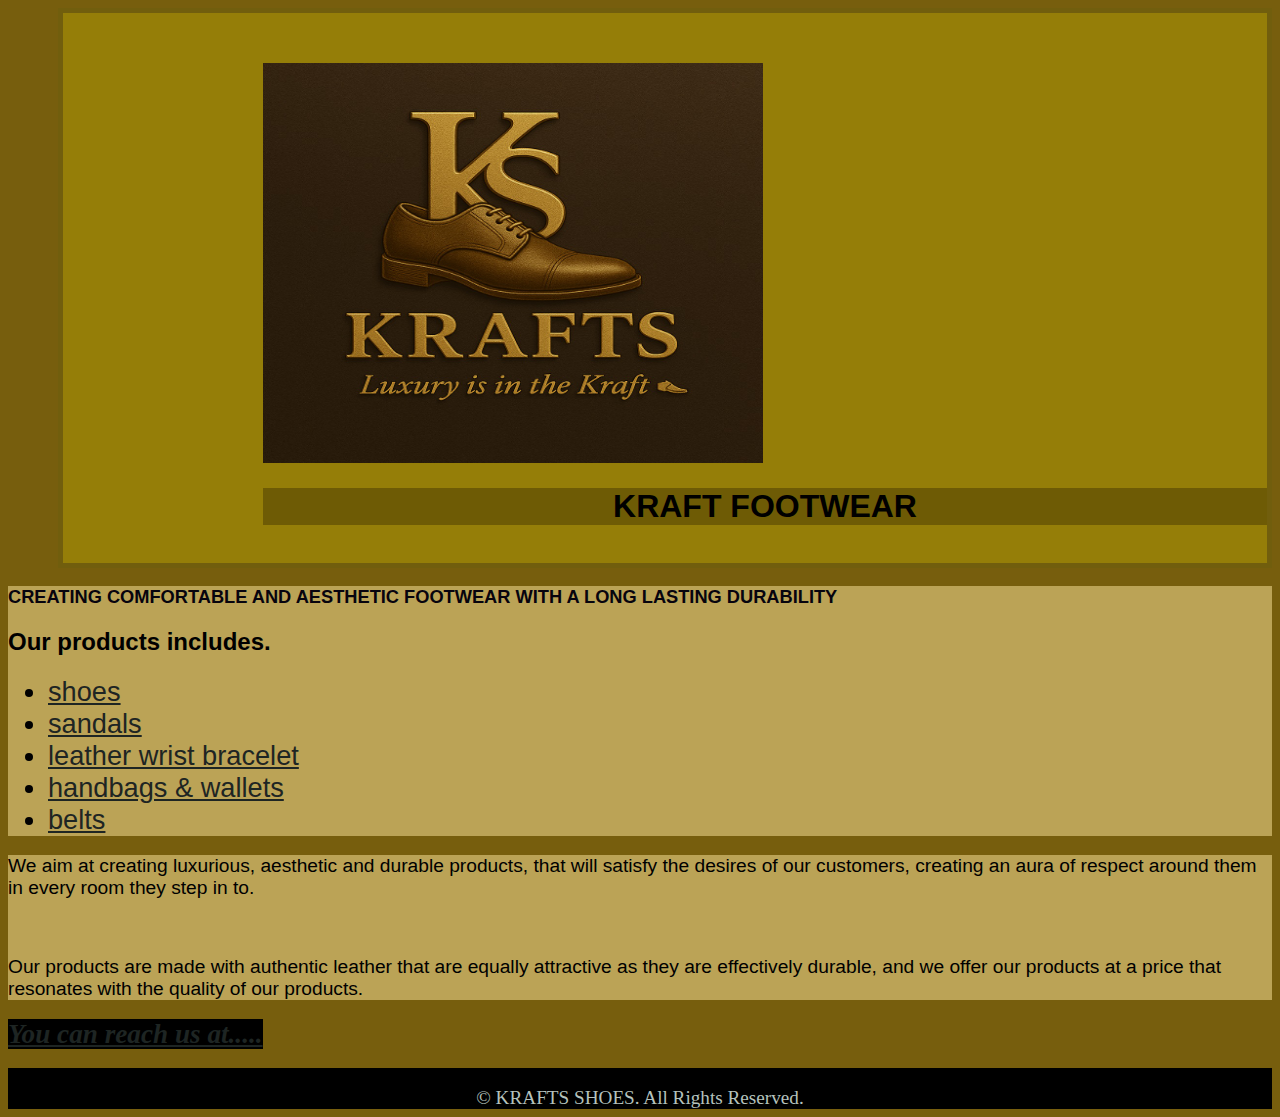
<file: index.html>
<!DOCTYPE html>
<html>
    <head>
        <link rel="stylesheet" href="style.css"/>
        <meta charset="UTF-8">
        <title>KRAFTS SHOES homepage</title>
        <style>
               #firs{
                  padding-top: 30px;
                  border-top: 10px solid rgb(196, 162, 13);
               }
        </style>
    </head>
    <body>
        <div class="firstdiv">
           <img src="./assets/shoe brand.jpg"/>
           <h1>kraft footwear</h1>
        </div>
        <div id="first">
             <p class="paragraph1"> CREATING COMFORTABLE AND AESTHETIC FOOTWEAR WITH A LONG LASTING DURABILITY</p>
             <h2 class="h21">Our products includes.</h2>
                  <ul>
                     <li><a href="./shoes.html">shoes</a></li>
                     <li><a href="./sandals.html">sandals</a></li>
                     <li><a href="./bracelet.html">leather wrist bracelet</a></li>
                     <li><a href="./handbag.html">handbags & wallets</a></li>
                     <li><a href="./belts.html">belts</a></li>
                  </ul>
        </div>
    </hr>
        <div id="first">
            <p id="motto">We aim at creating luxurious, aesthetic and durable products, that will satisfy the desires of our customers, creating an aura of respect around them in every room they step in to.</p>
        </br>
            <p id="motto">Our products are made with authentic leather that are equally attractive as they are effectively durable, and we offer our products at a price that resonates with the quality of our products.</p>
        </div>
        <div style="font-family: Cambria, Cochin, Georgia, Times, 'Times New Roman', serif;">
           <a style="font-size: 1.7rem; font-style: italic;font-weight:bold;background-color: black;" href="./contact.html">You can reach us at.....</a>
        </div>
    </br>
        <footer style="padding-top: 19px; text-align: center; font-family: 'Times New Roman', Times, serif; text-transform: capitalize; font-size: 1.2rem;color: rgb(181, 194, 189);background-color: black;">© KRAFTS SHOES. All rights reserved. </footer>
    </body>
</html>
</file>
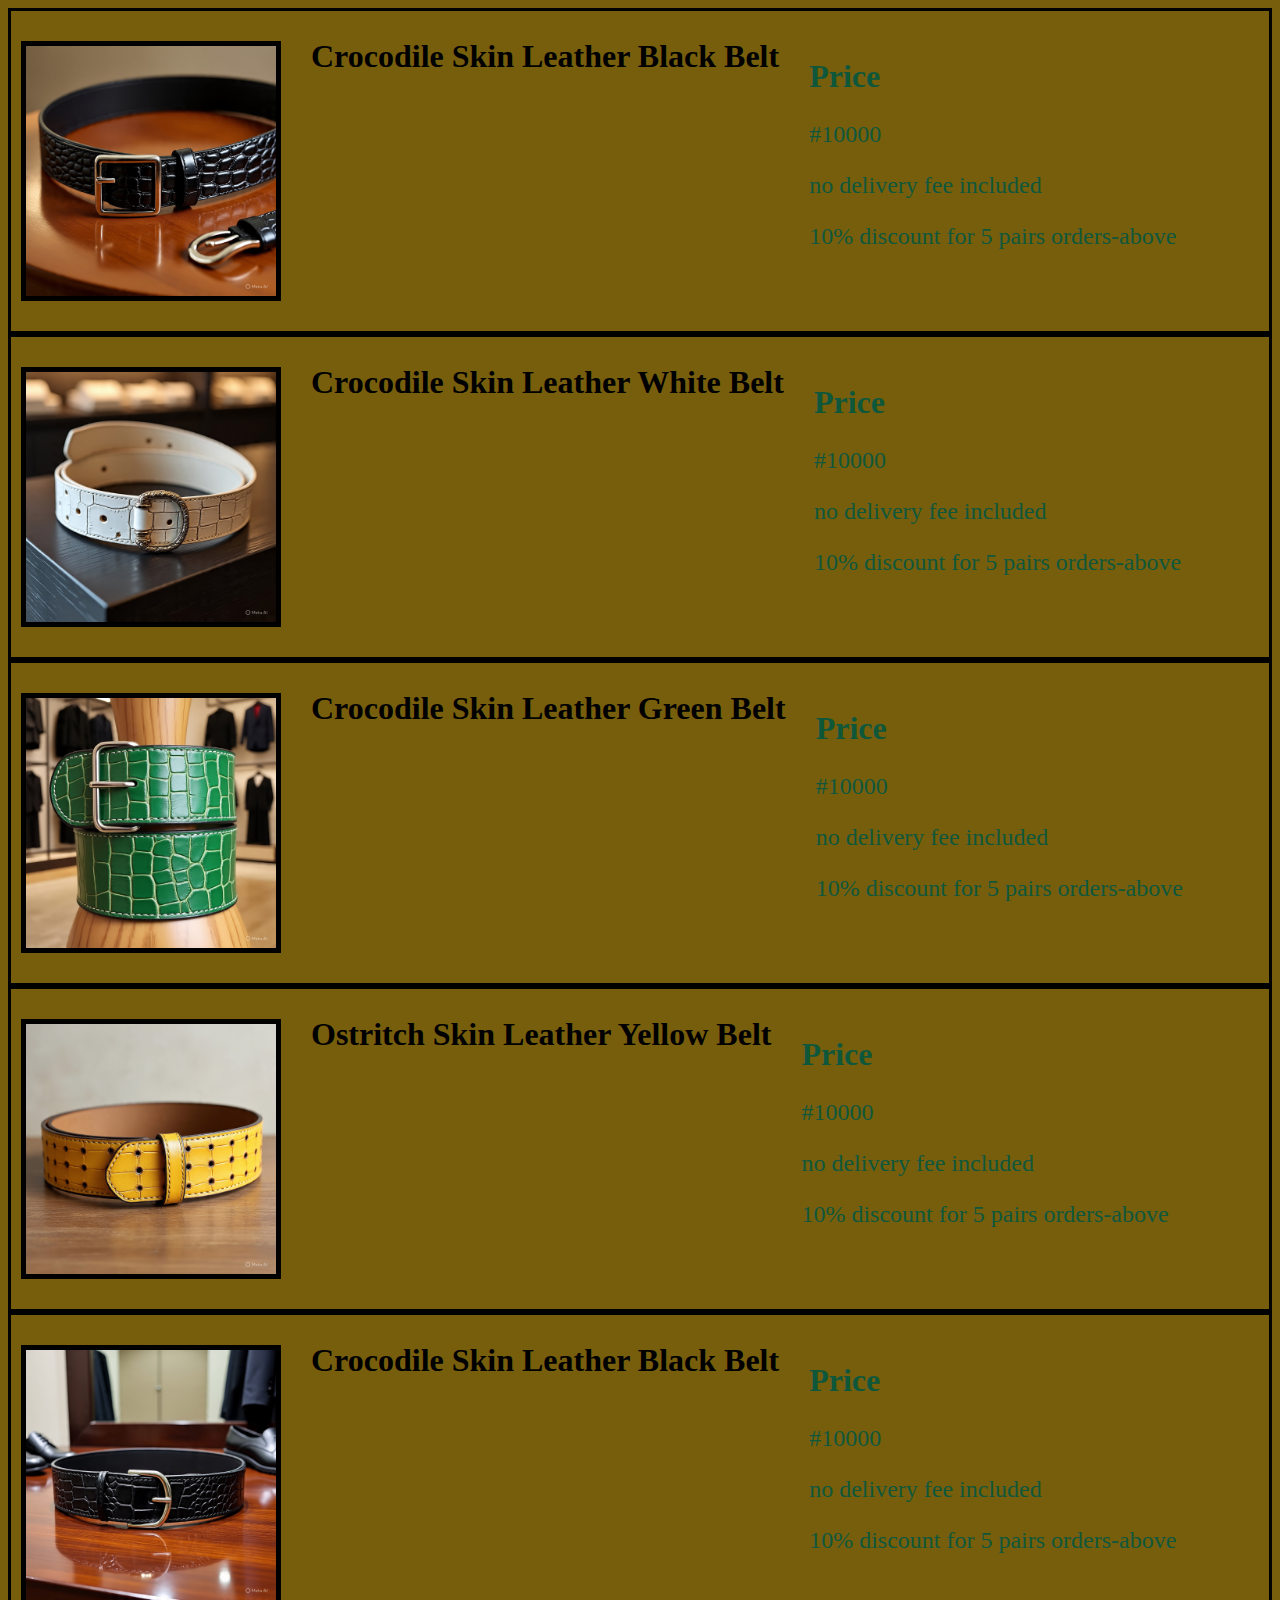
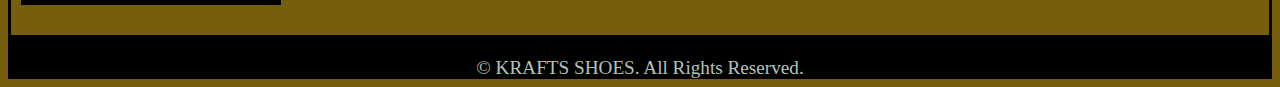
<file: belts.html>
<head>
    <title>belt page</title>
    <meta charset="UTF-8">
    <link rel="stylesheet" href="style.css"/>
    <style>
        h2{
            font-size: 2rem;
            font-weight: bold;
            font-family: 'Times New Roman', Times, serif;
            text-transform: capitalize;
        }
        p{
            font-size: 1.5rem;
        }
    </style>
</head>
<body class="beltpage">
    <div id="main">
        <div id="img">
             <img class="shoes" src="./assets/belt 1.jpg"/>
             </div>
        <div id="description">
             <h2>crocodile skin leather black belt </h2>
        </div>
             </hr><div class="price">
            <h2>price</h2>
            <p>#10000</p>
            <p>no delivery fee included</p>
            <p>10% discount for 5 pairs orders-above</p>
        </div>
    </div>
    <div id="main">
        <div id="img">
             <img class="shoes" src="./assets/belt 2.jpg"/>
             </div>
        <div id="description">
             <h2>crocodile skin leather white belt </h2>
        </div>
             </hr><div class="price">
            <h2>price</h2>
            <p>#10000</p>
            <p>no delivery fee included</p>
            <p>10% discount for 5 pairs orders-above</p>
        </div>
    </div>
    <div id="main">
        <div id="img">
             <img class="shoes" src="./assets/belt 3.jpg"/>
             </div>
        <div id="description">
             <h2>crocodile skin leather green belt </h2>
        </div>
             </hr><div class="price">
            <h2>price</h2>
            <p>#10000</p>
            <p>no delivery fee included</p>
            <p>10% discount for 5 pairs orders-above</p>
        </div>
    </div>

    <div id="main">
        <div id="img">
             <img class="shoes" src="./assets/belt 5.jpg"/>
             </div>
        <div id="description">
             <h2>ostritch skin leather yellow belt </h2>
        </div>
             </hr><div class="price">
            <h2>price</h2>
            <p>#10000</p>
            <p>no delivery fee included</p>
            <p>10% discount for 5 pairs orders-above</p>
        </div>
    </div>
    <div id="main">
        <div id="img">
             <img class="shoes" src="./assets/belt 6.jpg"/>
             </div>
        <div id="description">
             <h2>crocodile skin leather black belt </h2>
        </div>
             </hr><div class="price">
            <h2>price</h2>
            <p>#10000</p>
            <p>no delivery fee included</p>
            <p>10% discount for 5 pairs orders-above</p>
        </div>
    </div>
 <footer style="padding-top: 19px; text-align: center; font-family: 'Times New Roman', Times, serif; text-transform: capitalize; font-size: 1.2rem;color: rgb(181, 194, 189);background-color: black;">© KRAFTS SHOES. All rights reserved. </footer>
</body>
</file>
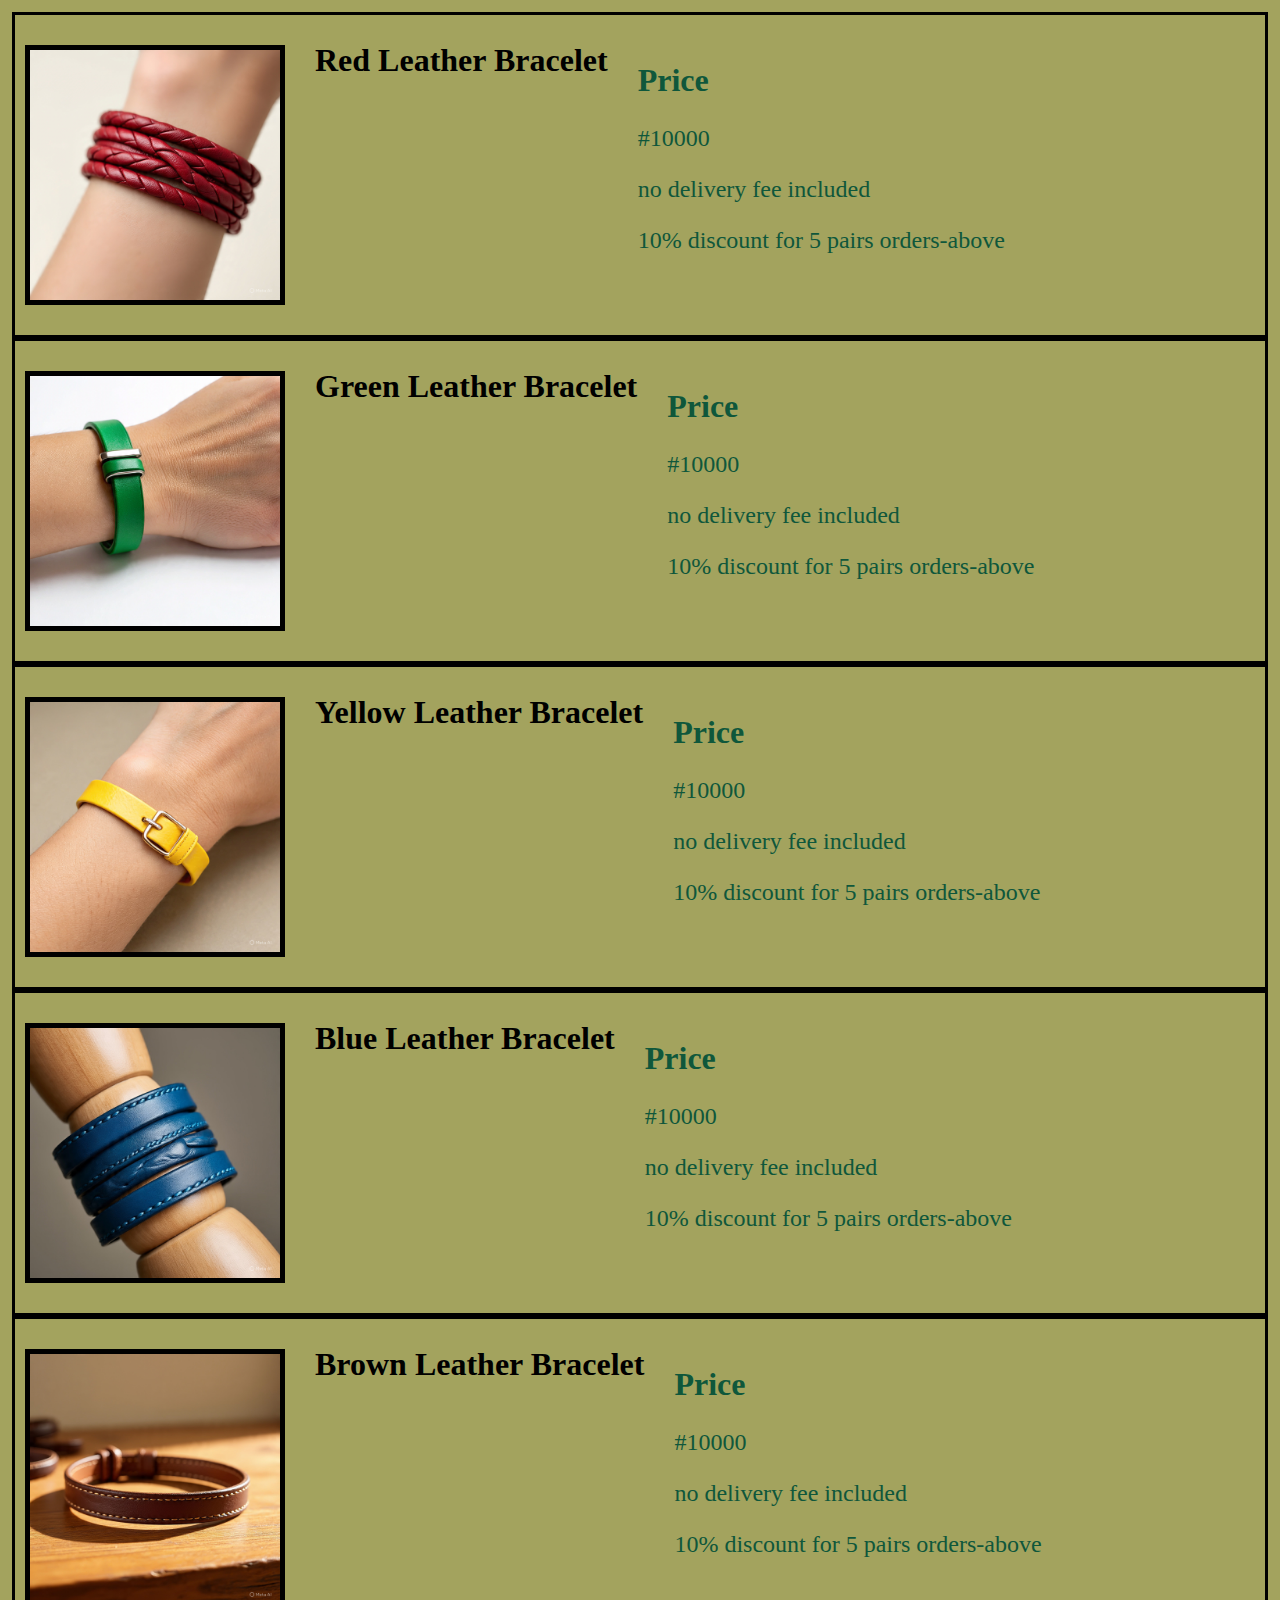
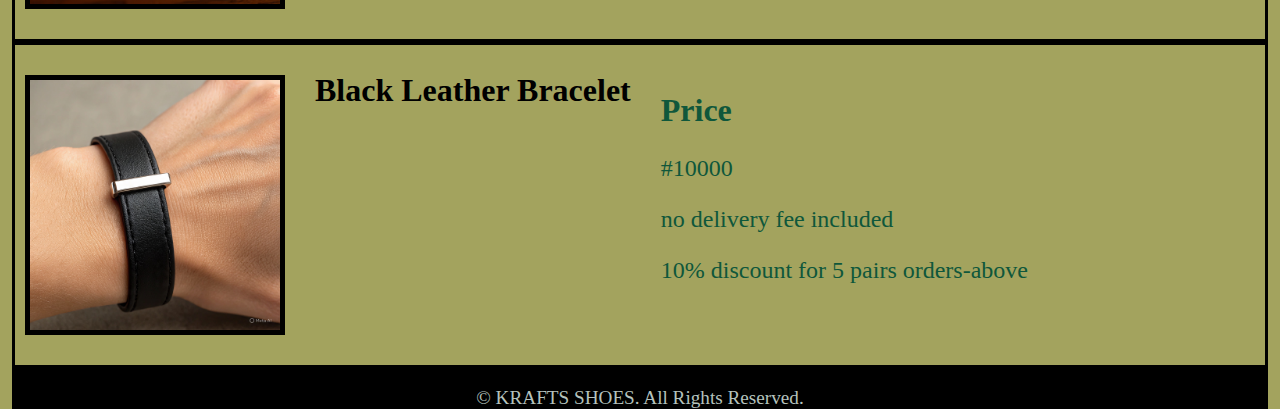
<file: bracelet.html>
<head>
    <title>belt page</title>
    <meta charset="UTF-8">
    <link rel="stylesheet" href="style.css"/>
    <style>
        h2{
            font-size: 2rem;
            font-weight: bold;
            font-family: 'Times New Roman', Times, serif;
            text-transform: capitalize;
        }
        p{
            font-size: 1.5rem;
        }
    </style>
</head>
<body class="braceletpage">
     <div id="main">
        <div id="img">
             <img class="shoes" src="./assets/bracelet 1.jpg"/>
             </div>
        <div id="description">
             <h2>red leather bracelet</h2>
        </div>
             </hr><div class="price">
            <h2>price</h2>
            <p>#10000</p>
            <p>no delivery fee included</p>
            <p>10% discount for 5 pairs orders-above</p>
        </div>
    </div>
    
</body><div id="main">
        <div id="img">
             <img class="shoes" src="./assets/bracelet 2.jpg"/>
             </div>
        <div id="description">
             <h2>green leather bracelet</h2>
        </div>
             </hr><div class="price">
            <h2>price</h2>
            <p>#10000</p>
            <p>no delivery fee included</p>
            <p>10% discount for 5 pairs orders-above</p>
        </div>
    </div>
    <div id="main">
        <div id="img">
             <img class="shoes" src="./assets/bracelet 3.jpg"/>
             </div>
        <div id="description">
             <h2>yellow leather bracelet</h2>
        </div>
             </hr><div class="price">
            <h2>price</h2>
            <p>#10000</p>
            <p>no delivery fee included</p>
            <p>10% discount for 5 pairs orders-above</p>
        </div>
    </div>

</body><div id="main">
        <div id="img">
             <img class="shoes" src="./assets/bracelet 4.jpg"/>
             </div>
        <div id="description">
             <h2>blue leather bracelet</h2>
        </div>
             </hr><div class="price">
            <h2>price</h2>
            <p>#10000</p>
            <p>no delivery fee included</p>
            <p>10% discount for 5 pairs orders-above</p>
        </div>
    </div>
    <div id="main">
        <div id="img">
             <img class="shoes" src="./assets/bracelet 5.jpg"/>
             </div>
        <div id="description">
             <h2>brown leather bracelet</h2>
        </div>
             </hr><div class="price">
            <h2>price</h2>
            <p>#10000</p>
            <p>no delivery fee included</p>
            <p>10% discount for 5 pairs orders-above</p>
        </div>
    </div>
    <div id="main">
        <div id="img">
             <img class="shoes" src="./assets/bracelet 6.jpg"/>
             </div>
        <div id="description">
             <h2>black leather bracelet</h2>
        </div>
             </hr><div class="price">
            <h2>price</h2>
            <p>#10000</p>
            <p>no delivery fee included</p>
            <p>10% discount for 5 pairs orders-above</p>
        </div>
    </div>
     <footer style="padding-top: 19px; text-align: center; font-family: 'Times New Roman', Times, serif; text-transform: capitalize; font-size: 1.2rem;color: rgb(181, 194, 189);background-color: black;">© KRAFTS SHOES. All rights reserved. </footer>
</body>
</file>
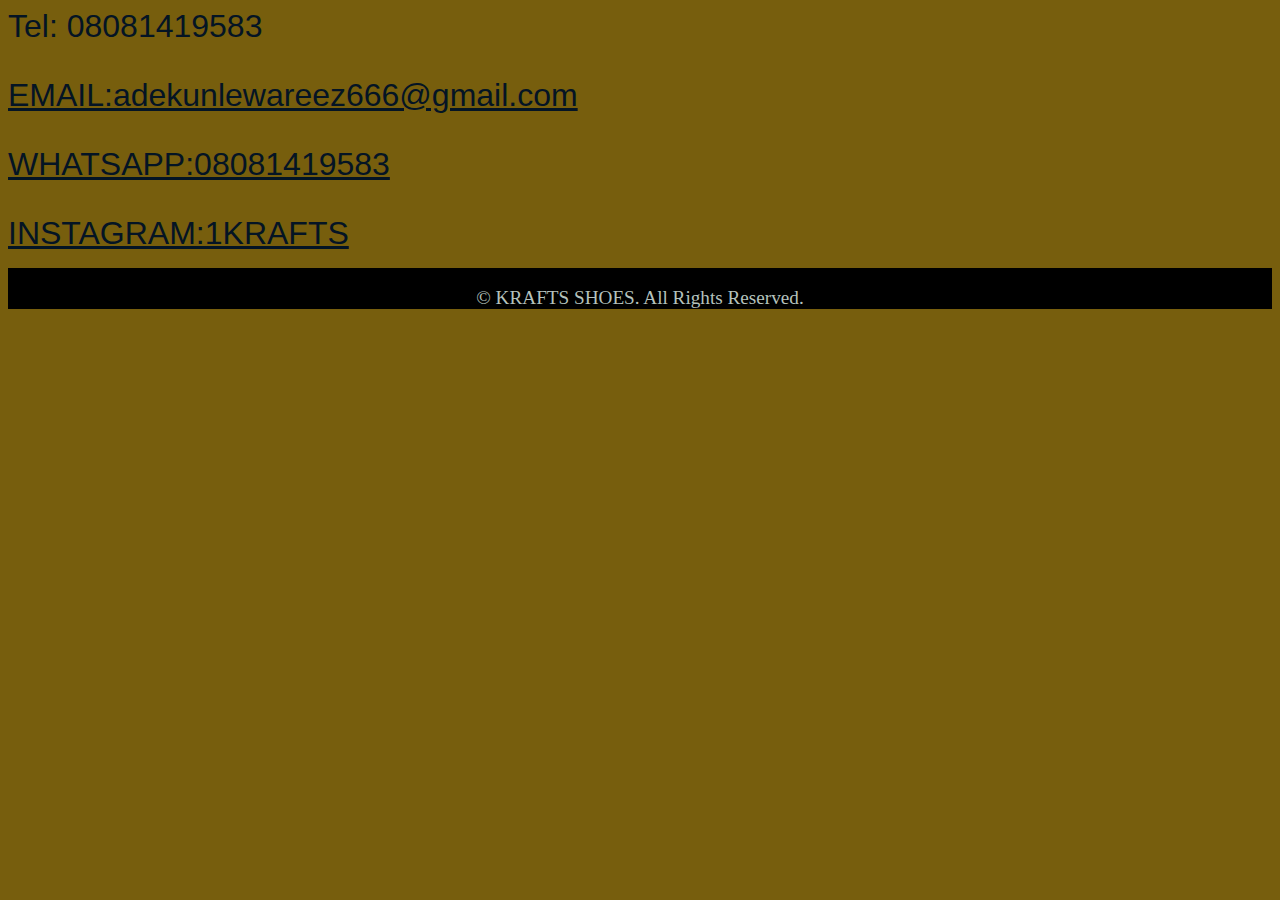
<file: contact.html>
<head>
    <link rel="stylesheet" href="./style.css"/>
    <meta charset="UTF-8">
    <title>Contact Page</title>
</head>
<body>
     <p class="contact">
         Tel: 08081419583 
     </p>
     <p class="contact">
         <a class="contact" href="mailto:adekunlewareez666@gmail.com">EMAIL:adekunlewareez666@gmail.com</a>
     </p>
     <p class="contact">
         <a class="contact"  href="https://wa.me/08024795349">WHATSAPP:08081419583</a>
     </p>
     <p>
         <a class="contact"  href=https://www.instagram.com/1krafts>INSTAGRAM:1KRAFTS</a> 
     </p>
 <footer style="padding-top: 19px; text-align: center; font-family: 'Times New Roman', Times, serif; text-transform: capitalize; font-size: 1.2rem;color: rgb(181, 194, 189);background-color: black;">© KRAFTS SHOES. All rights reserved. </footer>
</body>
</file>
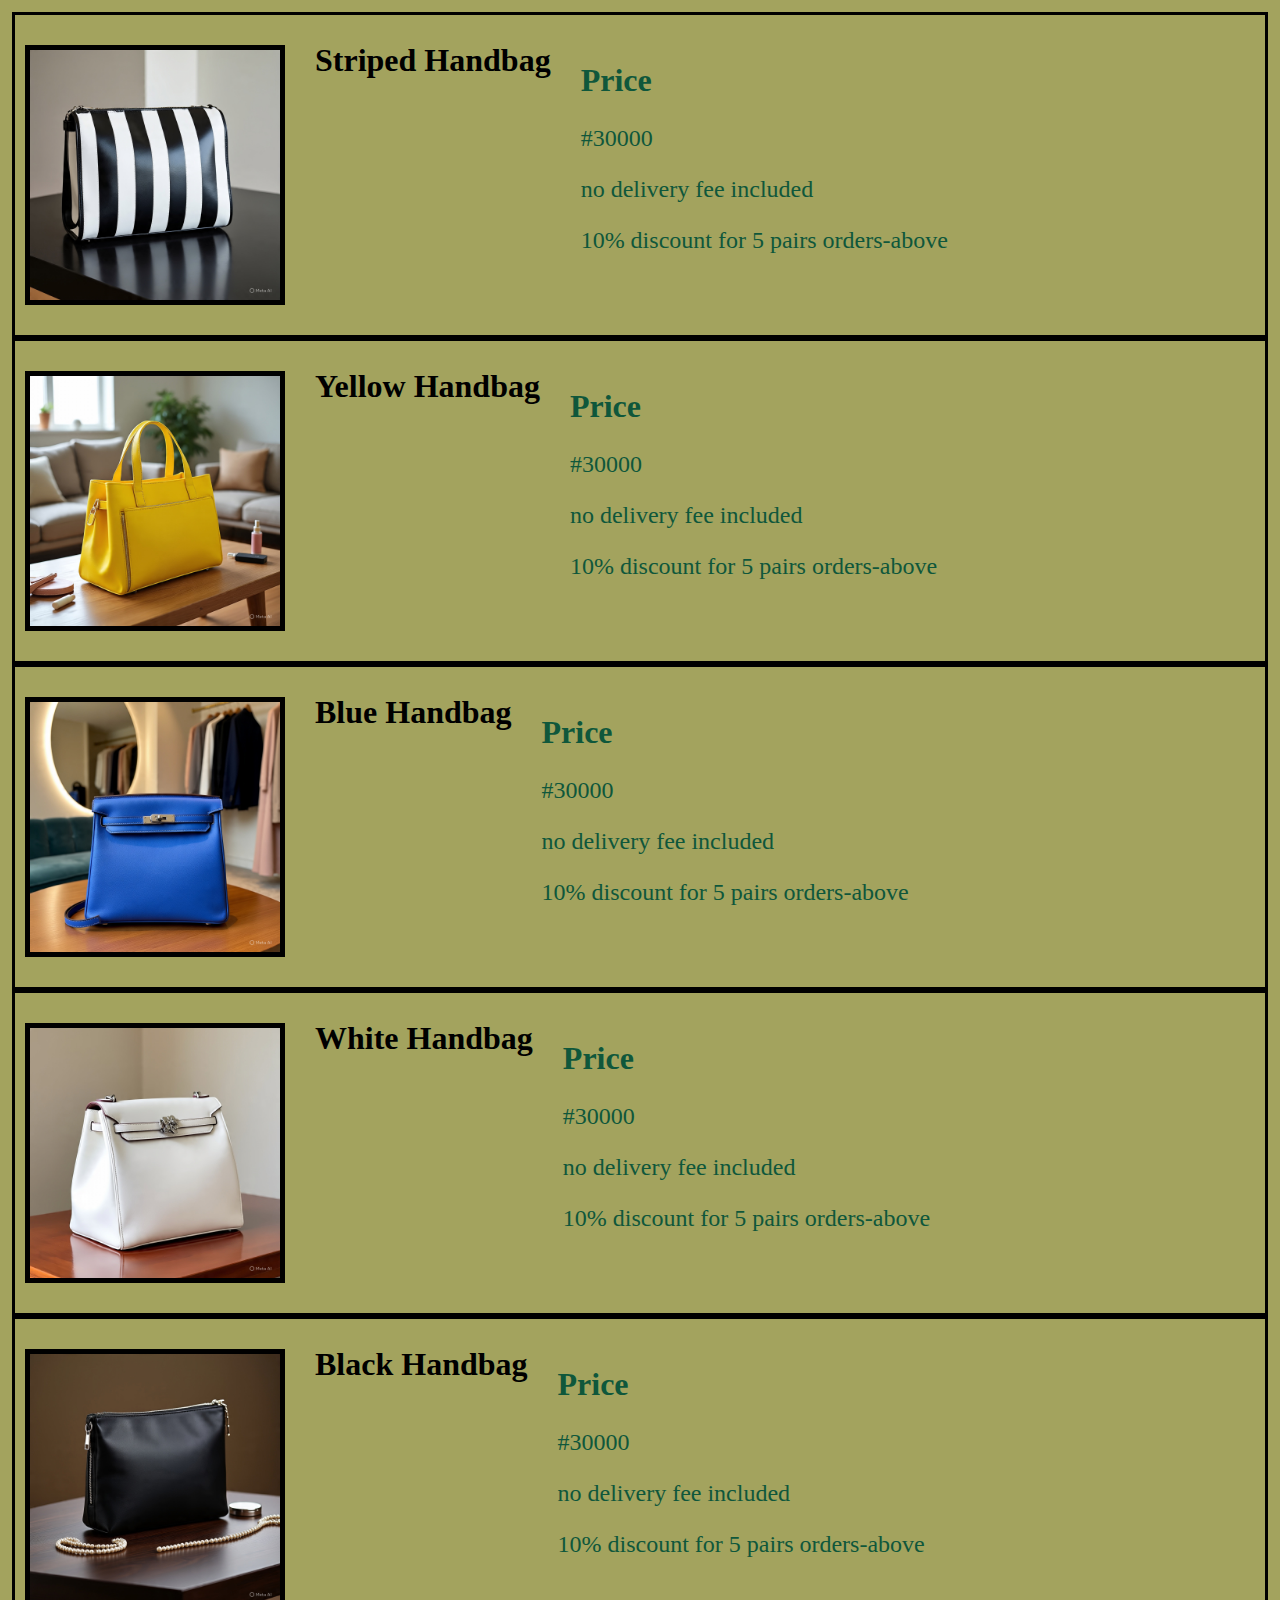
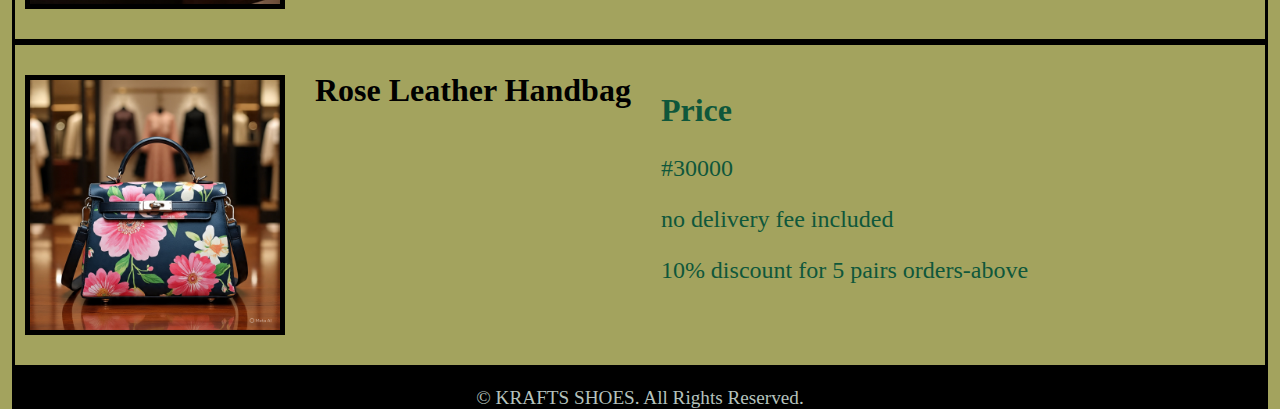
<file: handbag.html>
<head>
    <title>handbag page</title>
    <meta charset="UTF-8">
    <link rel="stylesheet" href="style.css"/>
    <style>
        h2{
            font-size: 2rem;
            font-weight: bold;
            font-family: 'Times New Roman', Times, serif;
            text-transform: capitalize;
        }
        p{
            font-size: 1.5rem;
        }
    </style>
</head>
<body class="bagspage">
    <div id="main">
        <div id="img">
             <img class="shoes" src="./assets/handbag 1.jpg"/>
             </div>
        <div id="description">
             <h2>striped handbag</h2>
        </div>
             </hr><div class="price">
            <h2>price</h2>
            <p>#30000</p>
            <p>no delivery fee included</p>
            <p>10% discount for 5 pairs orders-above</p>
        </div>
    </div>
    <div id="main">
        <div id="img">
             <img class="shoes" src="./assets/handbag 2.jpg"/>
        </div>
        <div id="description">
             <h2> yellow handbag</h2>
             </hr>
        </div>
        <div class="price">
            <h2>price</h2>
            <p>#30000</p>
            <p>no delivery fee included</p>
            <p>10% discount for 5 pairs orders-above</p>
        </div>
    </div>
    <div id="main">
        <div id="img">
             <img class="shoes" src="./assets/handbag 3.jpg"/>
        </div>
        <div id="description">
             <h2> blue handbag</h2>
             </hr>
        </div>
        <div class="price">
            <h2>price</h2>
            <p>#30000</p>
            <p>no delivery fee included</p>
            <p>10% discount for 5 pairs orders-above</p>
        </div>
    </div>
    <div id="main">
        <div id="img">
             <img class="shoes" src="./assets/handbag 4.jpg"/>
        </div>
        <div id="description">
             <h2> white handbag</h2>
             </hr>
        </div>
        <div class="price">
            <h2>price</h2>
            <p>#30000</p>
            <p>no delivery fee included</p>
            <p>10% discount for 5 pairs orders-above</p>
        </div>
    </div>
    <div id="main">
        <div id="img">
             <img class="shoes" src="./assets/handbag 5.jpg"/>
        </div>
        <div id="description">
             <h2> black handbag</h2>
             </hr>
        </div>
        <div class="price">
            <h2>price</h2>
            <p>#30000</p>
            <p>no delivery fee included</p>
            <p>10% discount for 5 pairs orders-above</p>
        </div>
    </div>
    <div id="main">
        <div id="img">
             <img class="shoes" src="./assets/handbag 6.jpg"/>
        </div>
        <div id="description">
             <h2> rose leather handbag</h2>
             </hr>
        </div>
        <div class="price">
            <h2>price</h2>
            <p>#30000</p>
            <p>no delivery fee included</p>
            <p>10% discount for 5 pairs orders-above</p>
        </div>
    </div>
 <footer style="padding-top: 19px; text-align: center; font-family: 'Times New Roman', Times, serif; text-transform: capitalize; font-size: 1.2rem;color: rgb(181, 194, 189);background-color: black;">© KRAFTS SHOES. All rights reserved. </footer>
</body>
</file>
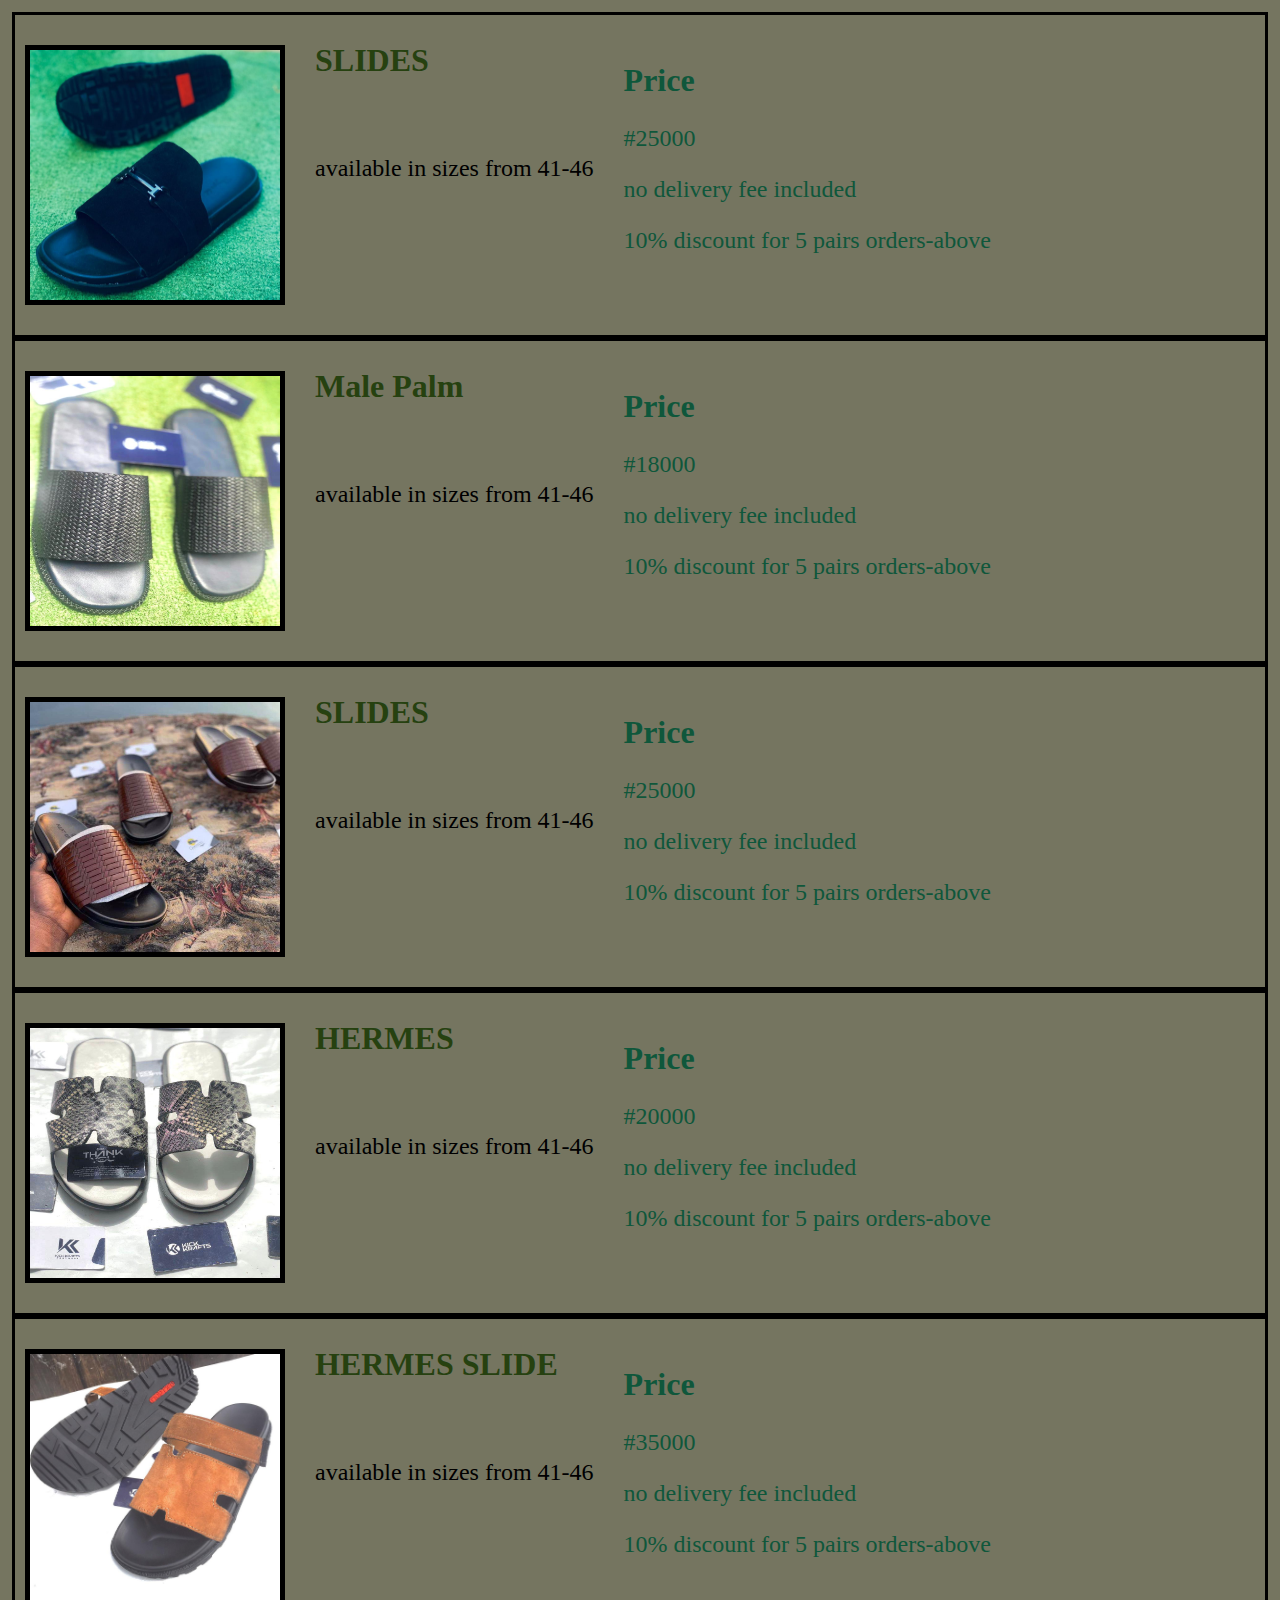
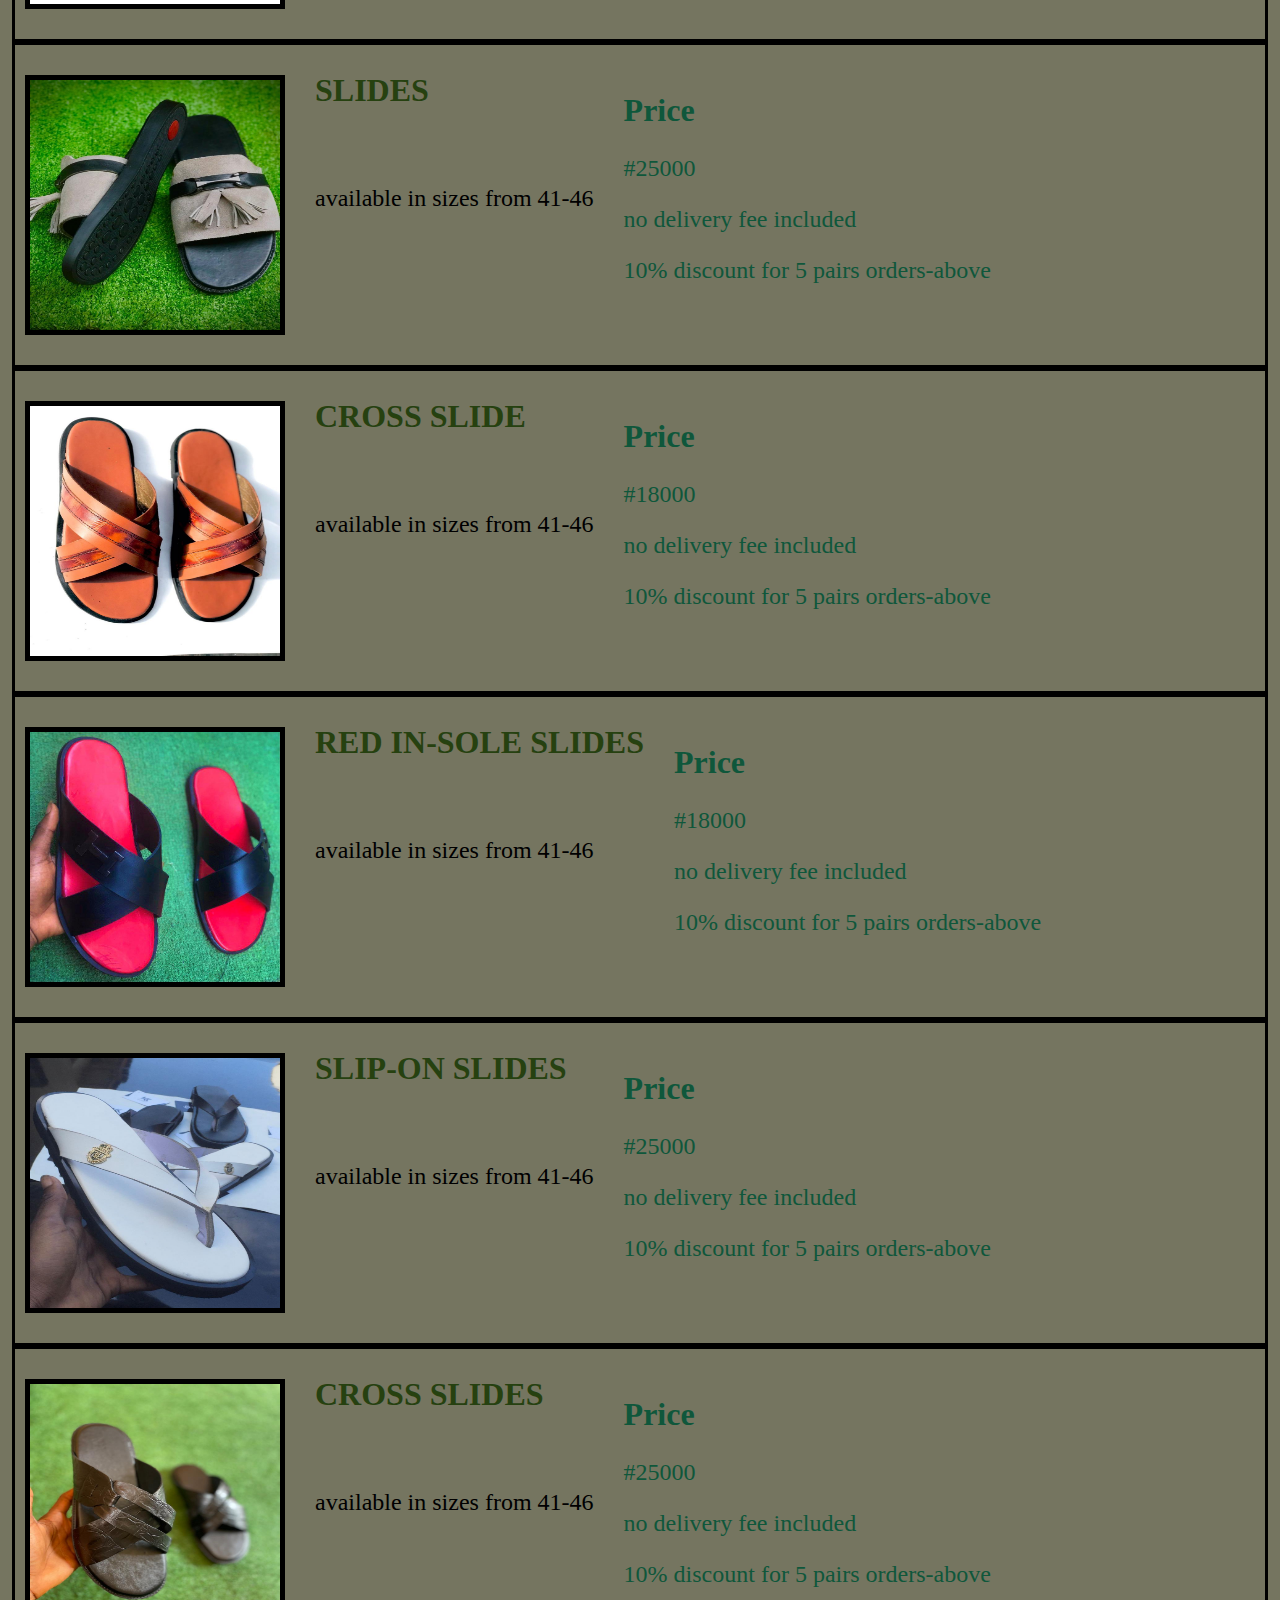
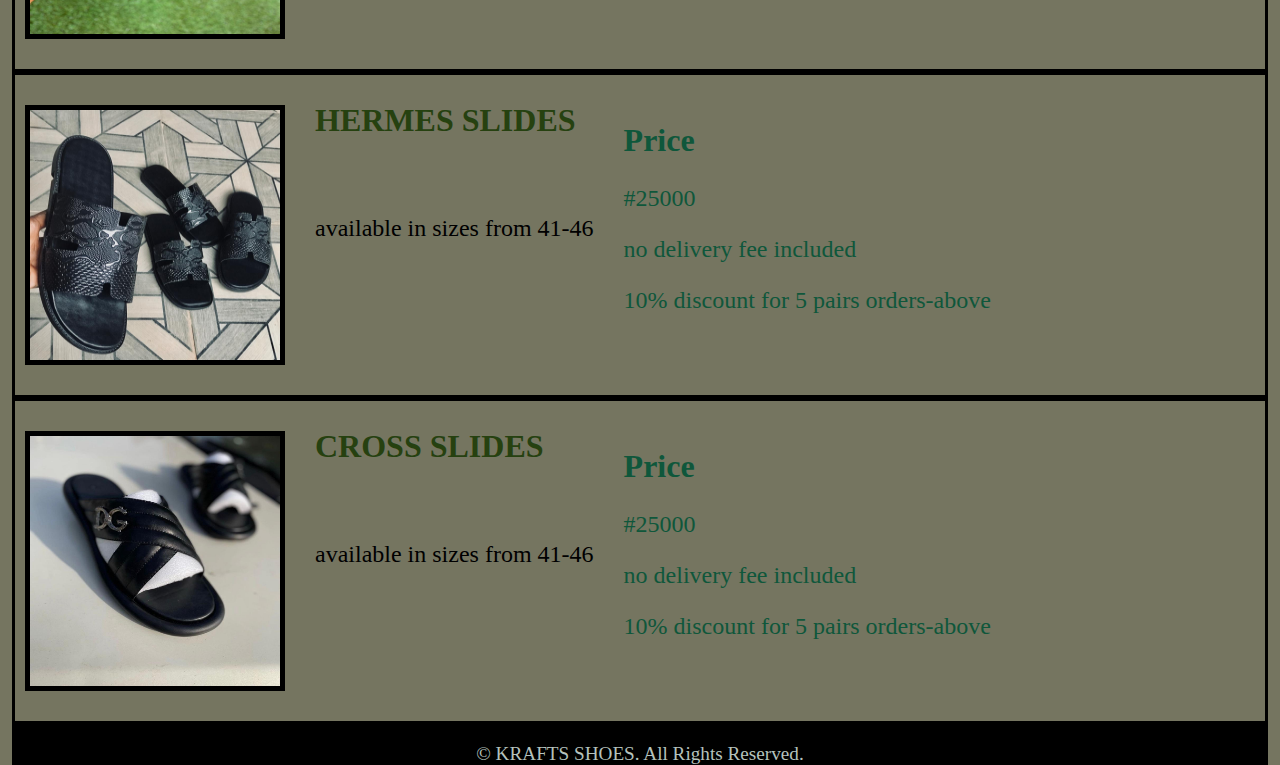
<file: sandals.html>
<head>
    <title>sandals page</title>
    <meta charset="UTF-8">
    <link rel="stylesheet" href="style.css"/>
    <style>
        h2{
            font-size: 2rem;
            font-weight: bold;
            font-family: 'Times New Roman', Times, serif;
            text-transform: capitalize;
        }
        p{
            font-size: 1.5rem;
        }
    </style>
</head>
<body class="sandalpage">
       <div id="main">
                <div id="img">
                     <img class="shoes" src="./assets/male 21.jpg"/>
                </div>
                <div id="description">
                     <h2 style="padding-bottom: 50px;color: rgb(38, 65, 16)">SLIDES</h2>
                     </hr>
                     <p>available in sizes from 41-46</p> 
                </div>
                <div class="price">
                     <h2>price</h2>
                     <p>#25000</p>
                     <p>no delivery fee included</p>
                     <p>10% discount for 5 pairs orders-above</p>
               </div>
       </div>
       <div id="main">
                <div id="img">
                     <img class="shoes" src="./assets/male 24.jpg"/>
                </div>
                <div id="description">
                     <h2 style="padding-bottom: 50px;color: rgb(38, 65, 16)">male palm</h2>
                     </hr>
                     <p>available in sizes from 41-46</p> 
                </div>
                <div class="price">
                     <h2>price</h2>
                     <p>#18000</p>
                     <p>no delivery fee included</p>
                     <p>10% discount for 5 pairs orders-above</p>
               </div>
       </div>
       <div id="main">
                <div id="img">
                     <img class="shoes" src="./assets/male 27.jpg"/>
                </div>
                <div id="description">
                     <h2 style="padding-bottom: 50px;color: rgb(38, 65, 16)">SLIDES</h2>
                     </hr>
                     <p>available in sizes from 41-46</p> 
                </div>
                <div class="price">
                     <h2>price</h2>
                     <p>#25000</p>
                     <p>no delivery fee included</p>
                     <p>10% discount for 5 pairs orders-above</p>
               </div>
       </div>
       <div id="main">
                <div id="img">
                     <img class="shoes" src="./assets/male 31.jpg"/>
                </div>
                <div id="description">
                     <h2 style="padding-bottom: 50px;color: rgb(38, 65, 16)">HERMES</h2>
                     </hr>
                     <p>available in sizes from 41-46</p> 
                </div>
                <div class="price">
                     <h2>price</h2>
                     <p>#20000</p>
                     <p>no delivery fee included</p>
                     <p>10% discount for 5 pairs orders-above</p>
               </div>
       </div>
       <div id="main">
                <div id="img">
                     <img class="shoes" src="./assets/male 28.jpg"/>
                </div>
                <div id="description">
                     <h2 style="padding-bottom: 50px;color: rgb(38, 65, 16)">HERMES SLIDE</h2>
                     </hr>
                     <p>available in sizes from 41-46</p> 
                </div>
                <div class="price">
                     <h2>price</h2>
                     <p>#35000</p>
                     <p>no delivery fee included</p>
                     <p>10% discount for 5 pairs orders-above</p>
               </div>
       </div>
       <div id="main">
                <div id="img">
                     <img class="shoes" src="./assets/male 29.jpg"/>
                </div>
                <div id="description">
                     <h2 style="padding-bottom: 50px;color: rgb(38, 65, 16)">SLIDES</h2>
                     </hr>
                     <p>available in sizes from 41-46</p> 
                </div>
                <div class="price">
                     <h2>price</h2>
                     <p>#25000</p>
                     <p>no delivery fee included</p>
                     <p>10% discount for 5 pairs orders-above</p>
               </div>
       </div>
       <div id="main">
                <div id="img">
                     <img class="shoes" src="./assets/male 33.jpg"/>
                </div>
                <div id="description">
                     <h2 style="padding-bottom: 50px;color: rgb(38, 65, 16)">CROSS SLIDE</h2>
                     </hr>
                     <p>available in sizes from 41-46</p> 
                </div>
                <div class="price">
                     <h2>price</h2>
                     <p>#18000</p>
                     <p>no delivery fee included</p>
                     <p>10% discount for 5 pairs orders-above</p>
               </div>
       </div>
       <div id="main">
                <div id="img">
                     <img class="shoes" src="./assets/male 34.jpg"/>
                </div>
                <div id="description">
                     <h2 style="padding-bottom: 50px;color: rgb(38, 65, 16)">RED IN-SOLE SLIDES</h2>
                     </hr>
                     <p>available in sizes from 41-46</p> 
                </div>
                <div class="price">
                     <h2>price</h2>
                     <p>#18000</p>
                     <p>no delivery fee included</p>
                     <p>10% discount for 5 pairs orders-above</p>
               </div>
       </div>
       <div id="main">
                <div id="img">
                     <img class="shoes" src="./assets/male 26.jpg"/>
                </div>
                <div id="description">
                     <h2 style="padding-bottom: 50px;color: rgb(38, 65, 16)">SLIP-ON SLIDES</h2>
                     </hr>
                     <p>available in sizes from 41-46</p> 
                </div>
                <div class="price">
                     <h2>price</h2>
                     <p>#25000</p>
                     <p>no delivery fee included</p>
                     <p>10% discount for 5 pairs orders-above</p>
               </div>
       </div>
       <div id="main">
                <div id="img">
                     <img class="shoes" src="./assets/male 40.jpg"/>
                </div>
                <div id="description">
                     <h2 style="padding-bottom: 50px;color: rgb(38, 65, 16)">CROSS SLIDES</h2>
                     </hr>
                     <p>available in sizes from 41-46</p> 
                </div>
                <div class="price">
                     <h2>price</h2>
                     <p>#25000</p>
                     <p>no delivery fee included</p>
                     <p>10% discount for 5 pairs orders-above</p>
               </div>
       </div>
       <div id="main">
                <div id="img">
                     <img class="shoes" src="./assets/male 42.jpg"/>
                </div>
                <div id="description">
                     <h2 style="padding-bottom: 50px;color: rgb(38, 65, 16)">HERMES SLIDES</h2>
                     </hr>
                     <p>available in sizes from 41-46</p> 
                </div>
                <div class="price">
                     <h2>price</h2>
                     <p>#25000</p>
                     <p>no delivery fee included</p>
                     <p>10% discount for 5 pairs orders-above</p>
               </div>
       </div>
       <div id="main">
                <div id="img">
                     <img class="shoes" src="./assets/male palm 19.jpg"/>
                </div>
                <div id="description">
                     <h2 style="padding-bottom: 50px;color: rgb(38, 65, 16)">CROSS SLIDES</h2>
                     </hr>
                     <p>available in sizes from 41-46</p> 
                </div>
                <div class="price">
                     <h2>price</h2>
                     <p>#25000</p>
                     <p>no delivery fee included</p>
                     <p>10% discount for 5 pairs orders-above</p>
               </div>
       </div>
        <footer style="padding-top: 19px; text-align: center; font-family: 'Times New Roman', Times, serif; text-transform: capitalize; font-size: 1.2rem;color: rgb(181, 194, 189);background-color: black;">© KRAFTS SHOES. All rights reserved. </footer>
</body>
</file>
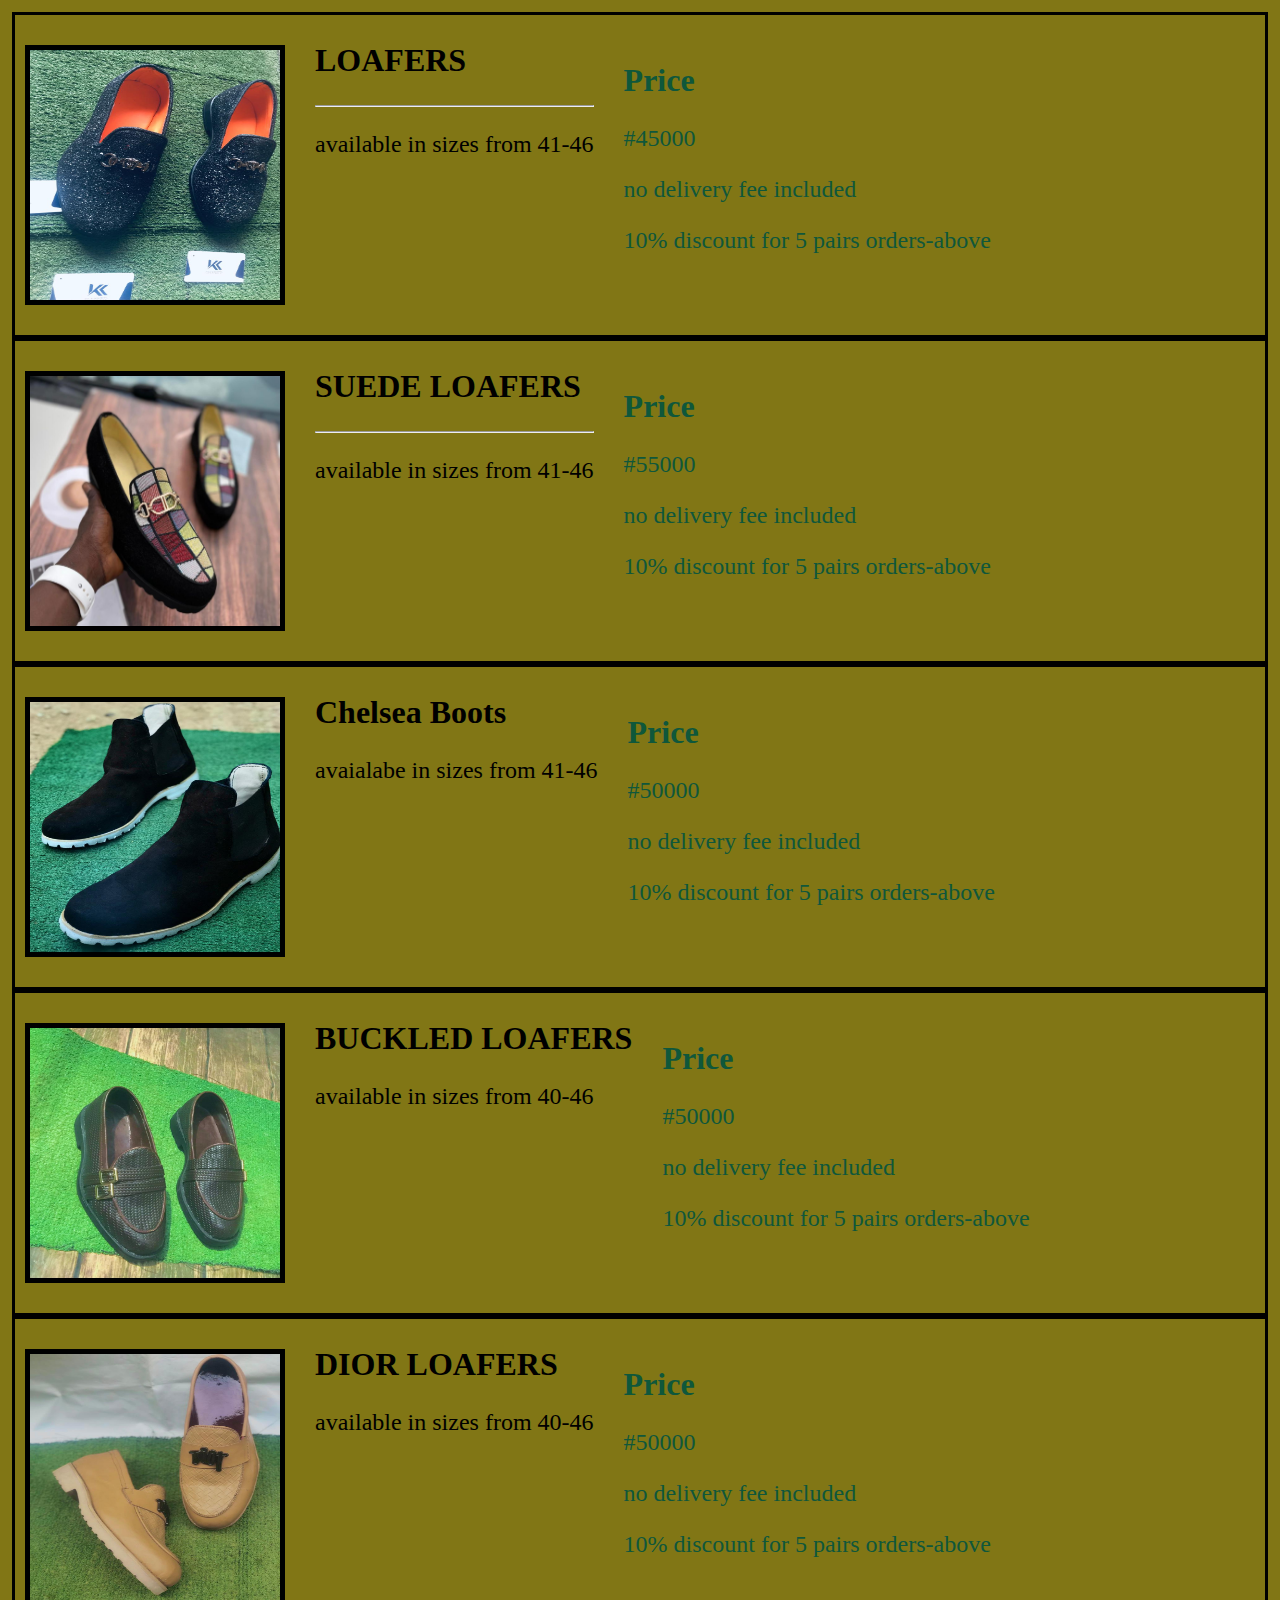
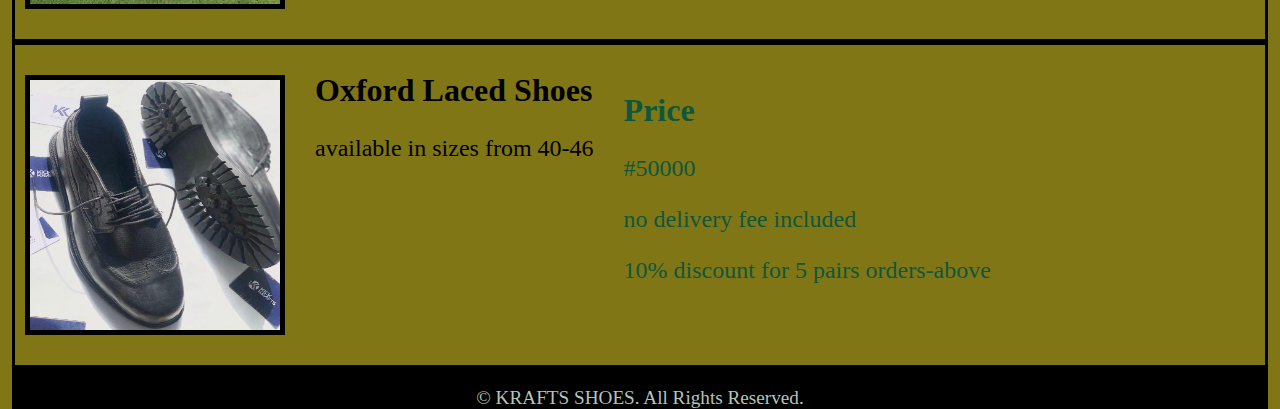
<file: shoes.html>
<head>
    <title>KRAFTS SHOES</title>
    <meta charset="UTF-8">
    <link rel="stylesheet" href="style.css"/>
    <style>
        h2{
            font-size: 2rem;
            font-weight: bold;
            font-family: 'Times New Roman', Times, serif;
            text-transform: capitalize;
        }
        p{
            font-size: 1.5rem;
        }
    </style>
</head>
<body class="shoespage">
    <div id="main" >
        <div id="img">
            <img class="shoes" src="./assets/shoe 17.jpg"/>
         </div>
         <div id="description">
               <h2>LOAFERS</h2><hr/>
                <p>available in sizes from 41-46</p>
         </div>
         <div class="price">
            <h2>price</h2>
            <p>#45000</p>
            <p>no delivery fee included</p>
            <p>10% discount for 5 pairs orders-above</p>
         </div>
    </div>
    <div id="main">
                <div id="img">
                     <img class="shoes" src="./assets/shoe 16.jpg"/>
                </div>
                <div id="description">
                   <h2>SUEDE LOAFERS</h2><hr/>
                     <p>available in sizes from 41-46</p> 
                </div><div class="price">
            <h2>price</h2>
            <p>#55000</p>
            <p>no delivery fee included</p>
            <p>10% discount for 5 pairs orders-above</p>
         </div>

    </div>
    <div id="main">
                <div id="img">
                     <img class="shoes" src="./assets/shoe 3.jpg"/>
                </div>
                <div id="description">
                    <h2> chelsea boots</h2>
                    <p>avaialabe in sizes from 41-46</p>
                </div>
               <div class="price">
            <h2>price</h2>
            <p>#50000</p>
            <p>no delivery fee included</p>
            <p>10% discount for 5 pairs orders-above</p>
         </div>
    </div>
    <div id="main">
                <div id="img">
                     <img class="shoes" src="./assets/shoe 13.jpg"/>
                </div>
                <div id="description">
                         <h2> BUCKLED LOAFERS</h2>
                         <p>available in sizes from 40-46</p>
                </div>
                <div class="price">
                         <h2>price</h2>
                         <p>#50000</p>
                         <p>no delivery fee included</p>
                         <p>10% discount for 5 pairs orders-above</p>
                </div>
    </div>
   <div id="main">
                <div id="img">
                         <img class="shoes" src="./assets/shoe 11.jpg"/>
                </div>
                <div id="description">
                         <h2>DIOR LOAFERS</h2>
                          <p>available in sizes from 40-46</p>
                </div>
                <div class="price">
                         <h2>price</h2>
                         <p>#50000</p>
                         <p>no delivery fee included</p>
                         <p>10% discount for 5 pairs orders-above</p>
                </div> 
   </div>
   <div id="main">
                <div id="img">
                         <img class="shoes" src="./assets/shoe 12.jpg"/>
                </div>
                <div id="description">
                         <h2> oxford laced shoes</h2>
                         <p>available in sizes from 40-46</p>
                </div>
                <div class="price">
                         <h2>price</h2>
                         <p>#50000</p>
                         <p>no delivery fee included</p>
                         <p>10% discount for 5 pairs orders-above</p>
                </div>
   </div>
   <footer style="padding-top: 19px; text-align: center; font-family: 'Times New Roman', Times, serif; text-transform: capitalize; font-size: 1.2rem;color: rgb(181, 194, 189);background-color: black;">© KRAFTS SHOES. All rights reserved. </footer>
</body>
</file>
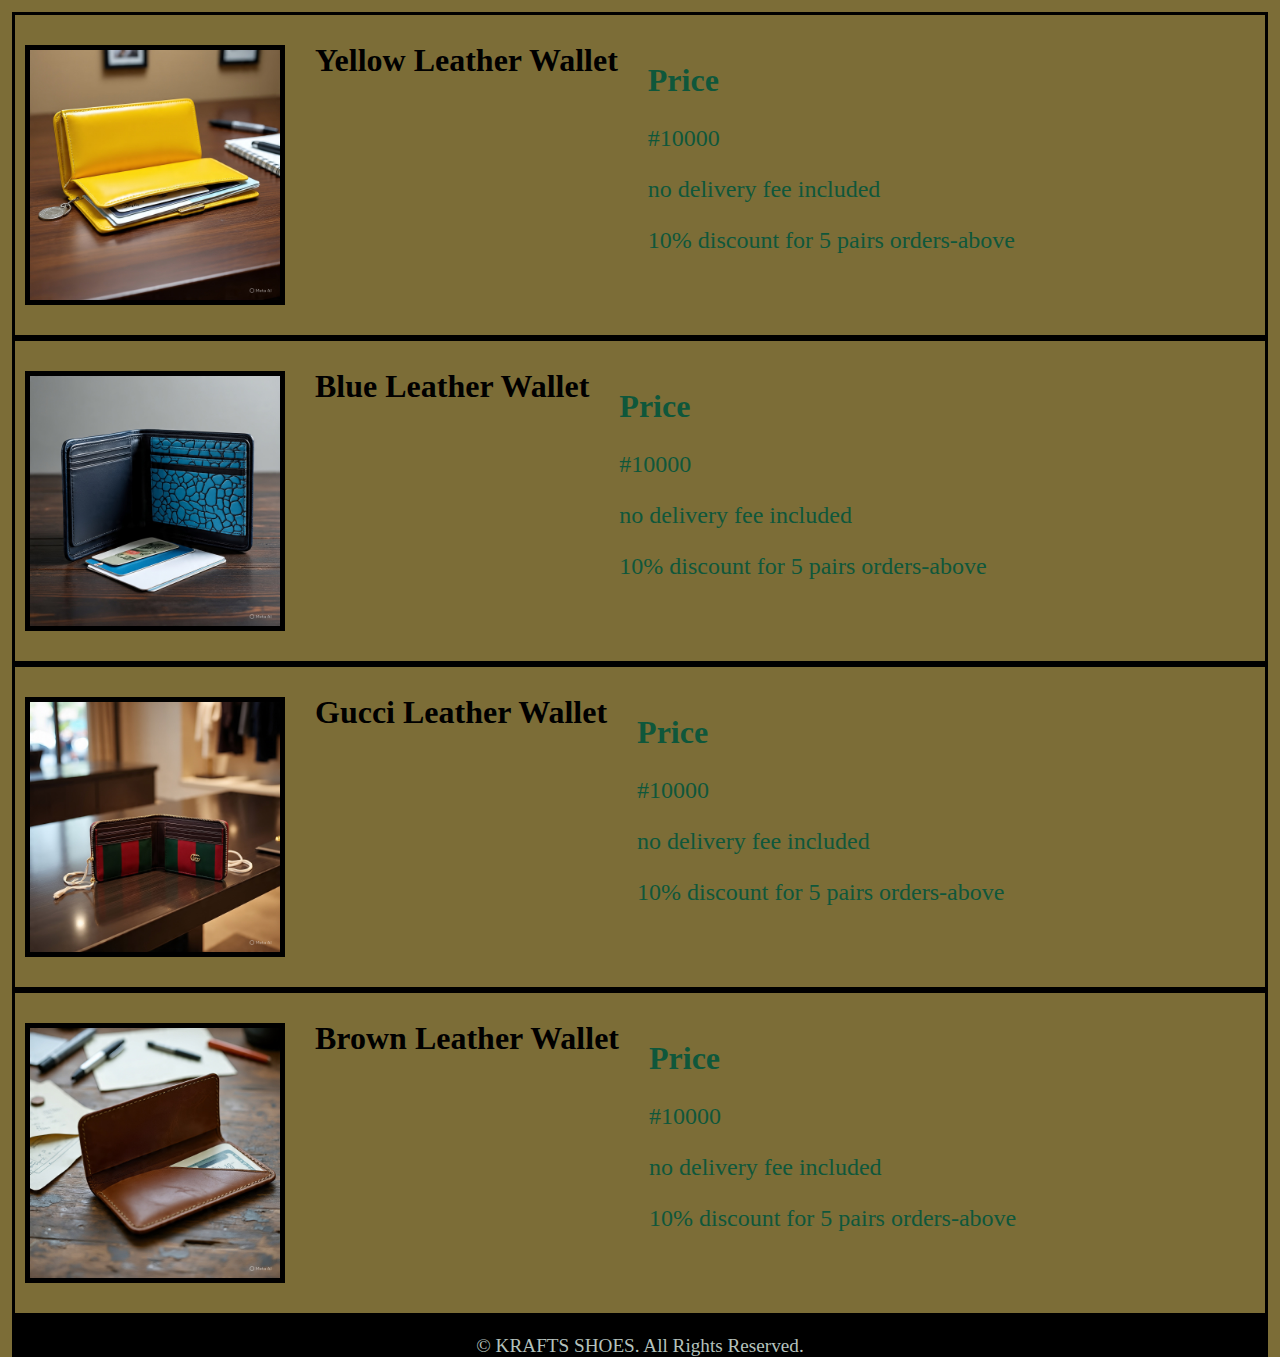
<file: wallets.html>
<head>
    <title>KRAFTS SHOES</title>
    <meta charset="UTF-8">
    <link rel="stylesheet" href="style.css"/>
    <style>
        h2{
            font-size: 2rem;
            font-weight: bold;
            font-family: 'Times New Roman', Times, serif;
            text-transform: capitalize;
        }
        p{
            font-size: 1.5rem;
        }
    </style>
</head>
     <title>wallets page</title>
     <meta charset="UTF-8">
     <link rel="stylesheet" href="style.css"/>
<body class="walletspage">
    <div id="main">
        <div id="img">
            <img class="shoes" src="./assets/wallet 1.jpg"/>
        </div>
        <div id="description">
            <h2> yellow leather wallet</h2>
        </div>
        </hr>
        <div class="price">
            <h2>price</h2>
            <p>#10000</p>
            <p>no delivery fee included</p>
            <p>10% discount for 5 pairs orders-above</p>
        </div>
    </div>
    <div id="main">
        <div id="img">
            <img class="shoes" src="./assets/wallet 2.jpg"/>
        </div>
        <div id="description">
            <h2> blue leather wallet</h2>
        </div>
        </hr>
        <div class="price">
            <h2>price</h2>
            <p>#10000</p>
            <p>no delivery fee included</p>
            <p>10% discount for 5 pairs orders-above</p>
        </div>
    </div>
    <div id="main">
        <div id="img">
            <img class="shoes" src="./assets/wallet 3.jpg"/>
        </div>
        <div id="description">
            <h2>gucci leather wallet</h2>
        </div>
        </hr>
        <div class="price">
            <h2>price</h2>
            <p>#10000</p>
            <p>no delivery fee included</p>
            <p>10% discount for 5 pairs orders-above</p>
        </div>
    </div>
    <div id="main">
        <div id="img">
            <img class="shoes" src="./assets/wallet 4.jpg"/>
        </div>
        <div id="description">
            <h2>brown leather wallet</h2>
        </div>
        </hr>
        <div class="price">
            <h2>price</h2>
            <p>#10000</p>
            <p>no delivery fee included</p>
            <p>10% discount for 5 pairs orders-above</p>
        </div>
    </div>
     <footer style="padding-top: 19px; text-align: center; font-family: 'Times New Roman', Times, serif; text-transform: capitalize; font-size: 1.2rem;color: rgb(181, 194, 189);background-color: black;">© KRAFTS SHOES. All rights reserved. </footer>
</body>
</file>
<file: style.css>
img{
    width: 500px;
    height: 400px;
}
body{
    background-color: rgb(119, 94, 13);
}
.firstdiv{
    border:5px solid rgba(80, 64, 19, 0.514);
    padding-left:200px;
    padding-top: 50px;
    height:500px;
    background-color: rgba(156, 134, 8, 0.808);
    margin-left: 50px;
}
h1{
    text-align: center;
    font-family:Arial, Helvetica, sans-serif;
    text-transform:uppercase;
    text-anchor: middle;
    background-color: rgba(10, 5, 1, 0.281);
    font-size: 2rem;
}

.paragraph1{
    color:rgb(7, 4, 14);
    font-weight:bold;
    font-size: 1.14rem;
    font-family: 'Lucida Sans', 'Lucida Sans Regular', 'Lucida Grande', 'Lucida Sans Unicode', Geneva, Verdana, sans-serif, cursive;
}


li{
    font-size: 1.7rem;
    font-family: 'Segoe UI', Tahoma, Geneva, Verdana, sans-serif, cursive;
}
#first{
    background-color: rgb(187, 163, 86);
}
.h21{
    font-family: 'Segoe UI', Tahoma, Geneva, Verdana, sans-serif, cursive;
}
#motto{
    font-size: 1.2em;
    font-family: 'Lucida Sans', 'Lucida Sans Regular', 'Lucida Grande', 'Lucida Sans Unicode', Geneva, Verdana, sans-serif, cursive;
}
a{
    color: rgb(30, 37, 35);
}
h4{
    background-color: rgb(247, 247, 39);
}
.contact{
    font-size: 2rem;
    color:rgb(4, 20, 36) ;
    font-family: sans-serif, 'Times New Roman', Times, serif;
}
.shoes{
    width:250px;
    height:250px;
    margin-top: 30px;
    border: solid 5px;
    margin-left: 10px;
}
.shoespage{
    background-color: rgb(129, 118, 21);
    color: black;
    height: 300px;
    padding: 4px;
}
#description{
  padding-left: 30px;
  
}
#main{
    height: 300px;
    border: 3px solid  black;
    display: flex ;
    flex-direction: row;
    justify-content: left;
    border-width: solid 10px;
    padding-bottom: 20px;
}
.price{
    
    color: rgb(15, 87, 59);
    padding: 10px;
    margin-left: 20px;
    border-radius: 5px;
    padding-top:20px;
    font-family: 'Times New Roman', Times, serif;
    font-size: 1.2rem;

} 
.walletspage{
    background-color: rgb(124, 109, 55);
    color: black;
    height: 300px;
    padding: 4px;
}
.sandalpage{
    background-color: rgb(117, 117, 96);
    color: black;
    height: 300px;
    padding: 4px;
}
.bagspage{
    background-color: rgb(163, 163, 94);
    color: black;
    height: 300px;
    padding: 4px;
}
.braceletpage{
    background-color: rgb(163, 163, 94);
    color: black;
    height: 300px;
    padding: 4px;
}
</file>
